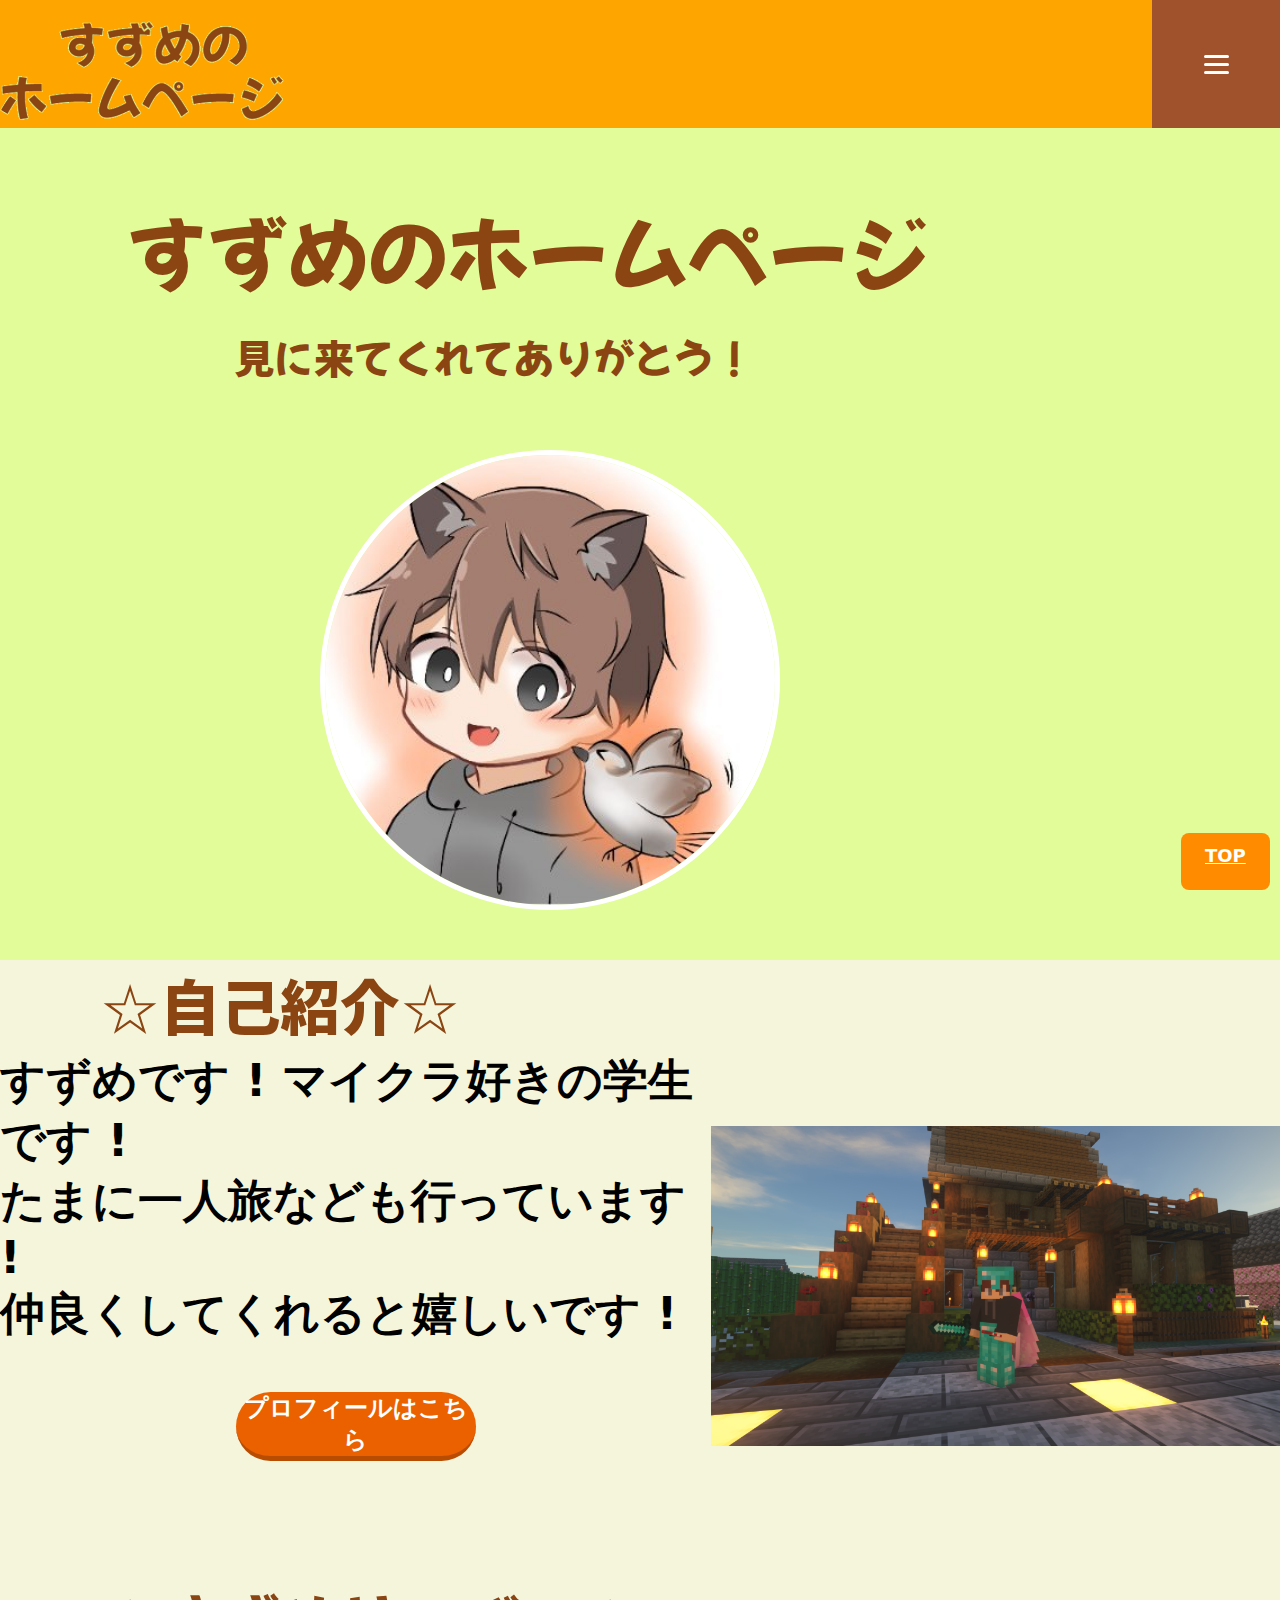
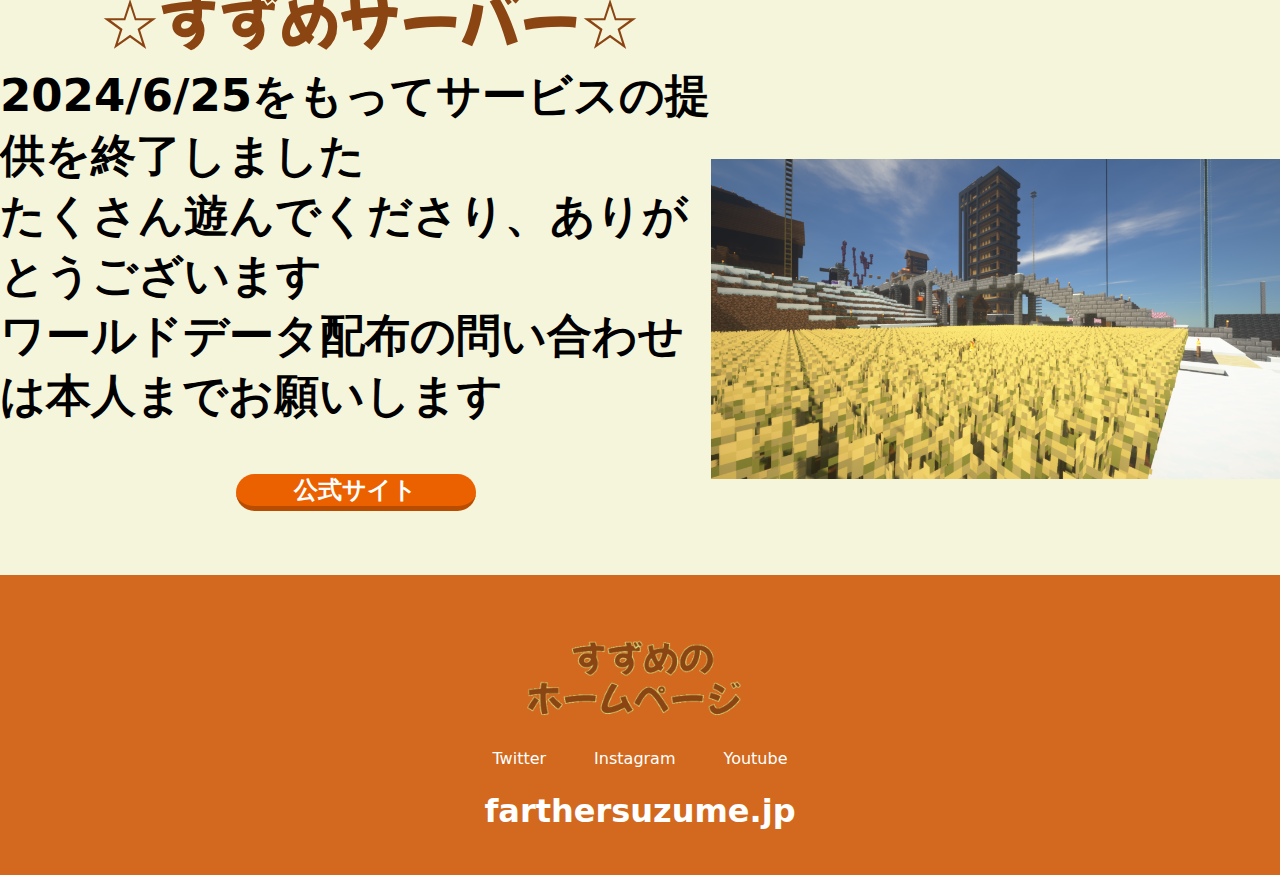
<file: index.html>
<!DOCTYPE html>
<html lang="ja">
<head>
    <meta charset="UTF-8">
    <meta http-equiv="X-UA-Compatible" content="IE=edge">
    <meta name="viewport" content="width=device-width, initial-scale=1.0">
    <link rel="shortcut icon" href="img/favicon.ico" type="image/x-icon">
    <link rel="stylesheet" href="style.css">
    <link rel="preconnect" href="https://fonts.googleapis.com">
    <link rel="preconnect" href="https://fonts.gstatic.com" crossorigin>
    <link href="https://fonts.googleapis.com/css2?family=M+PLUS+1p&family=Mochiy+Pop+One&family=Mochiy+Pop+P+One&display=swap" rel="stylesheet">

    <link rel="preconnect" href="https://fonts.googleapis.com">
    <link rel="preconnect" href="https://fonts.gstatic.com" crossorigin>
    <link href="https://fonts.googleapis.com/css2?family=M+PLUS+1p&family=Mochiy+Pop+One&family=Mochiy+Pop+P+One&display=swap" rel="stylesheet">


<title>すずめのホームページ</title>
</head>
<body>
    <div id="wrapper">
        <header>
            <div class="site_header">
                <img src="img/site_logo.png" alt="site_logo.png" id="site_logo">
                <div class="menu">
                    <input type="checkbox" id="menu-btn-check">
                    <label for="menu-btn-check" class="menu-btn"><span></span></label>
                    <!--メニュー-->
                    <div class="menu-content">
                        <ul>
                            <li><a href="profile/index.html">プロフィール<h5>簡単なプロフィール</h5></a></li>
                            <li><a href="suzumeserver/index.html">すずめサーバー<h5>マインクラフトサーバーについて</h5></a></li>
                            <li><a href="minecraft/index.html">経歴<h5>すずめの経歴やゲーム歴など</h5></a></li>
                        </ul>
                    </div>
                </div>
                <!--言語選択-->
                <!--<select id="lang-select" class="lang-select" title="言語を選択">
                    <option selected="selected" value="japanese">日本語</option>
                    <option value="english">English</option>
                </select>-->
            </div>
        </header>
        <div id="top"></div>
        <main>
            <div id="site_top">
                <div>
                    <h1 id="top_text">すずめのホームページ</h1>
                    <h1 id="sub_text">見に来てくれてありがとう！</h1>
                </div>
                
                <img id="top_image" src="img/Suzume_icon.jpg">
            </div>
            <div id="mainpage">
                <div class="profbox">
                    <h1 class="text_heading">☆自己紹介☆</h1>
                    <div class="inner_box">
                        <div> 
                            <h1 class="text_inner">すずめです ! マイクラ好きの学生です !</h1>
                            <h1 class="text_inner">たまに一人旅なども行っています !</h1>
                            <h1 class="text_inner">仲良くしてくれると嬉しいです !</h1>
                            <div class="links">
                                <a href="profile/index.html" class="btn">
                                    <div id="Official-page" class="Ulinks-page">
                                        <h2>プロフィールはこちら</h2>
                                    </div>
                                </a>
                            </div>
                        </div>
                        <div>
                            <img class="text_inner_img" src="img/Minecraft_1.png">
                        </div>
                    </div>
                </div>
                <div class="profbox">
                    <h1 class="text_heading">☆すずめサーバー☆</h1>
                    <div class="inner_box">
                        <div>
                            <h1 class="text_inner">2024/6/25をもってサービスの提供を終了しました</h1>
                            <h1 class="text_inner">たくさん遊んでくださり、ありがとうございます</h1>
                            <h1 class="text_inner">ワールドデータ配布の問い合わせは本人までお願いします</h1>
                            <div class="links">
                                <a href="https://suzumeserver.net/" class="btn">
                                    <div id="Official-page" class="Ulinks-page">
                                        <h2>公式サイト</h2>
                                    </div>
                                </a>
                            </div>
                        </div>
                        
                        <div>
                        <img class="text_inner_img" src="suzumeserver/suzumeserver-img/img-1.png">
                        </div>
                    </div>
                </div>
                
            </div>
            <footer>
                <img src="img/site_logo.png" alt="site_logo.png" id="footer-site-logo" class="footer-site-logo">
                <div class="site-footer-links">
                    <ul>
                        <li><a href="https://twitter.com/SuzumeSubMC">Twitter</a></li>
                        <li><a href="https://www.instagram.com/farthersuzume/">Instagram</a></li>
                        <li><a href="https://www.youtube.com/@FartherSuzume/featured">Youtube</a></li>
                    </ul>
                </div>
                <p id="end">farthersuzume.jp</p>
            </footer>
            <!--ページトップへ戻る-->
            <a href="#top" class="page-top-btn">TOP</a>
        </main>
        
    </div>
</body>
<script src="main.js"></script>
</html>
</file>
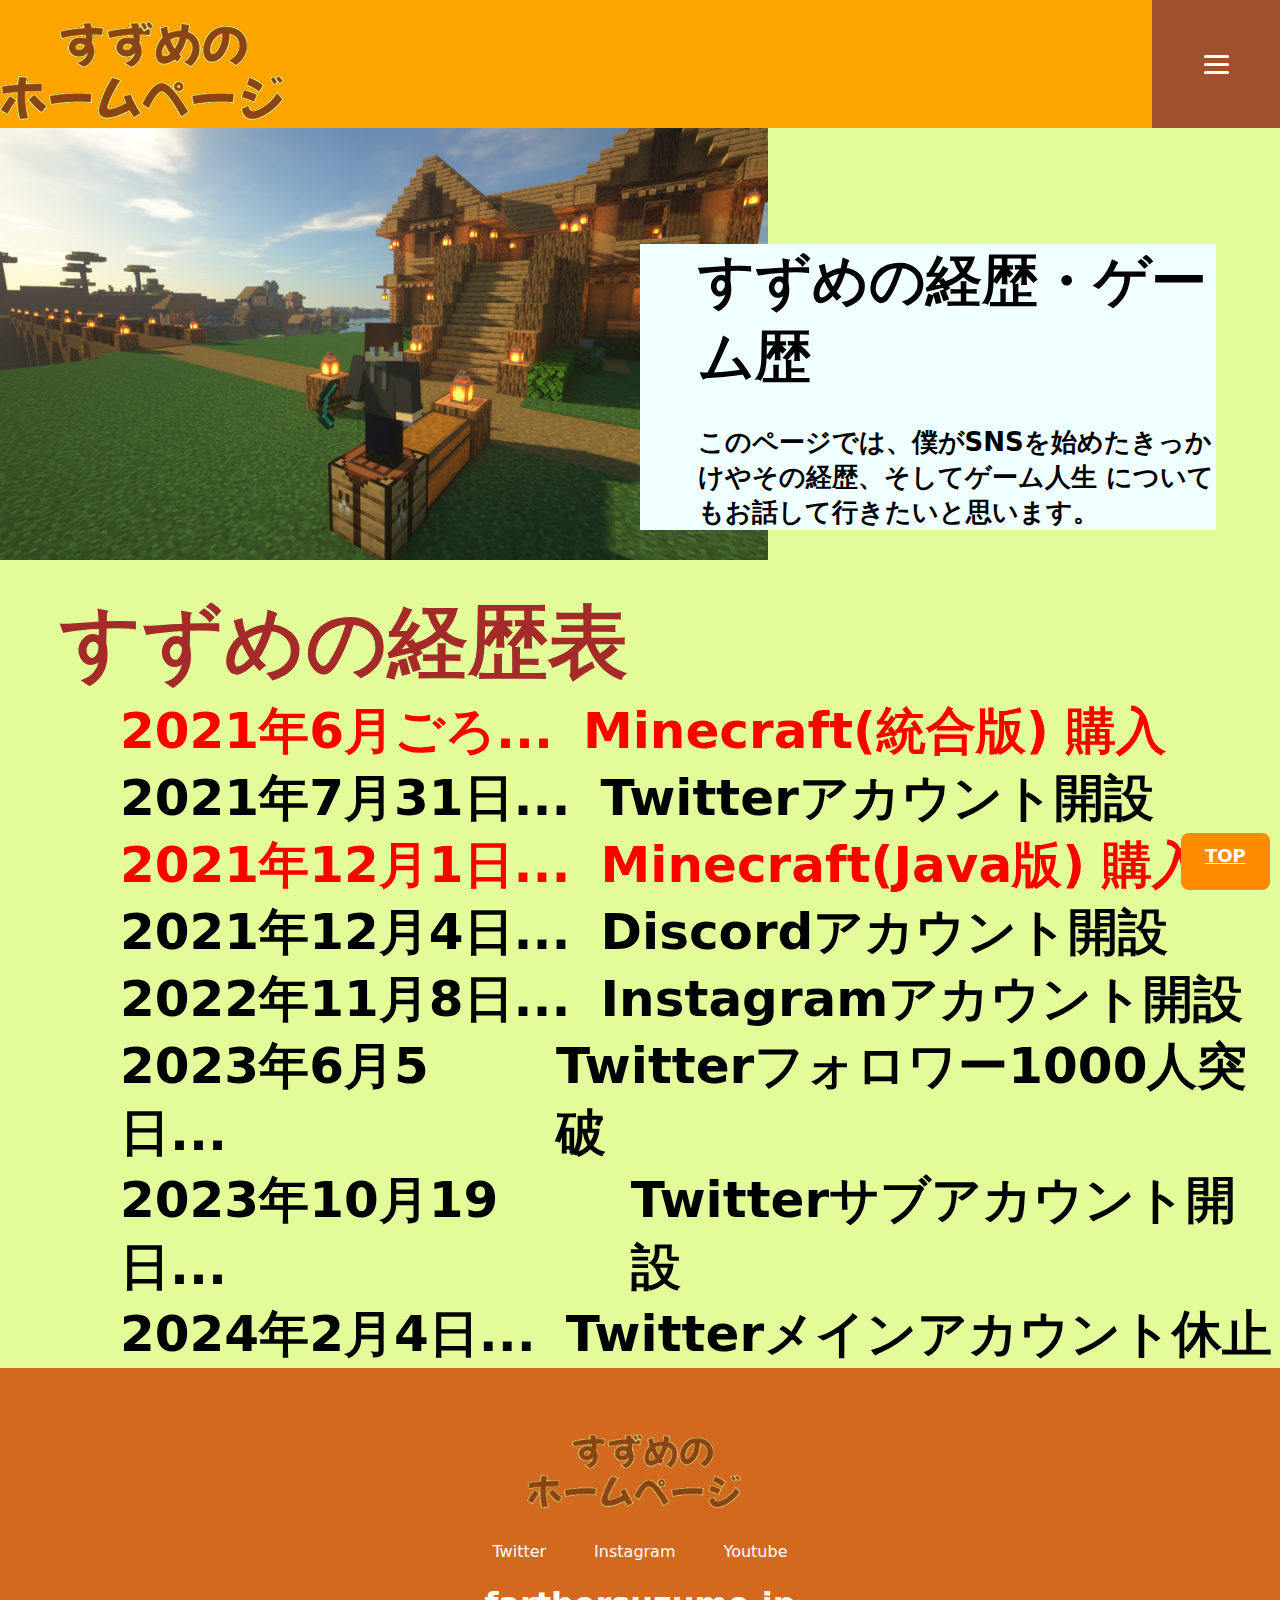
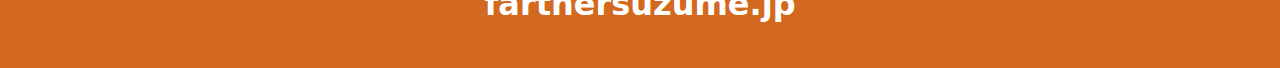
<file: minecraft/index.html>
<!DOCTYPE html>
<html lang="ja">
<head>
    <meta charset="UTF-8">
    <meta http-equiv="X-UA-Compatible" content="IE=edge">
    <meta name="viewport" content="width=device-width, initial-scale=1.0">
    <link rel="shortcut icon" href="../img/favicon.ico" type="image/x-icon">
    <link rel="stylesheet" href="../style.css">
    <link rel="stylesheet" href="minecraft-style.css">
    <title>すずめの経歴</title>
</head>
<body>
    <div id="wrapper">
        <header>
            <div class="site_header">
                <img src="../img/site_logo.png" alt="site_logo.png" id="site_logo">
                <div class="menu">
                    <input type="checkbox" id="menu-btn-check">
                    <label for="menu-btn-check" class="menu-btn"><span></span></label>
                    <!--メニュー-->
                    <div class="menu-content">
                        <ul>
                            <li><a href="../index.html">メインページ<h5>最初の画面に戻ります</h5></a></li>
                            <li><a href="../profile/index.html">プロフィール<h5>簡単なプロフィール</h5></a></li>
                            <li><a href="suzumeserver/index.html">すずめサーバー<h5>マインクラフトサーバーについて</h5></a></li>
                        </ul>
                    </div>
                </div>
                <!--言語選択-->
                <!--<select id="lang-select" class="lang-select" title="言語を選択">
                    <option selected="selected" value="japanese">日本語</option>
                    <option value="english">English</option>
                </select>-->
            </div>
        </header>
        <main>
            <!--サイトトップ(ボタンを押したらここに戻ってくる)-->
            <div id="minecraft-top">
                <img src="minecraft-img/img-1.png" id="minecraft-top-image" alt="top-image">
                <div id="minecraft-top-text">
                    <h1 id="minecraft-top-txt-1">すずめの経歴・ゲーム歴</h1>
                    <h2 id="minecraft-top-txt-2">このページでは、僕がSNSを始めたきっかけやその経歴、そしてゲーム人生
                        についてもお話して行きたいと思います。
                    </h2>
                </div>
            </div>
            <div id="Career">
                <h1 id="header">すずめの経歴表</h1>
                <div class="Career-box red">
                    <h1 class="Career-head">2021年6月ごろ...</h1>
                    <h1 class="Career-text">Minecraft(統合版) 購入</h1>    
                </div> 
                <div class="Career-box">
                    <h1 class="Career-head">2021年7月31日...</h1>
                    <h1 class="Career-text">Twitterアカウント開設</h1>    
                </div>
                <div class="Career-box red">
                    <h1 class="Career-head">2021年12月1日...</h1>
                    <h1 class="Career-text">Minecraft(Java版) 購入</h1>    
                </div> 
                <div class="Career-box">
                    <h1 class="Career-head">2021年12月4日...</h1>
                    <h1 class="Career-text">Discordアカウント開設</h1>    
                </div>
                <div class="Career-box">
                    <h1 class="Career-head">2022年11月8日...</h1>
                    <h1 class="Career-text">Instagramアカウント開設</h1>    
                </div>
                <div class="Career-box">
                    <h1 class="Career-head">2023年6月5日...</h1>
                    <h1 class="Career-text">Twitterフォロワー1000人突破</h1>    
                </div> 
                <div class="Career-box">
                    <h1 class="Career-head">2023年10月19日...</h1>
                    <h1 class="Career-text">Twitterサブアカウント開設</h1>    
                </div>
                <div class="Career-box">
                    <h1 class="Career-head">2024年2月4日...</h1>
                    <h1 class="Career-text">Twitterメインアカウント休止</h1>    
                </div>
            </div>
            <footer>
                <img src="../img/site_logo.png" alt="site_logo.png" id="footer-site-logo" class="footer-site-logo">
                <div class="site-footer-links">
                    <ul>
                        <li><a href="https://twitter.com/SuzumeSubMC">Twitter</a></li>
                        <li><a href="https://www.instagram.com/farthersuzume/">Instagram</a></li>
                        <li><a href="https://www.youtube.com/@FartherSuzume/featured">Youtube</a></li>
                    </ul>
                </div>
                <p>farthersuzume.jp</p>
            </footer>
            <!--ページトップへ戻る-->
            <a href="#top" class="page-top-btn">TOP</a>
        </main>
    </div>
</body>
<script src="../main.js"></script>
</html>
</file>
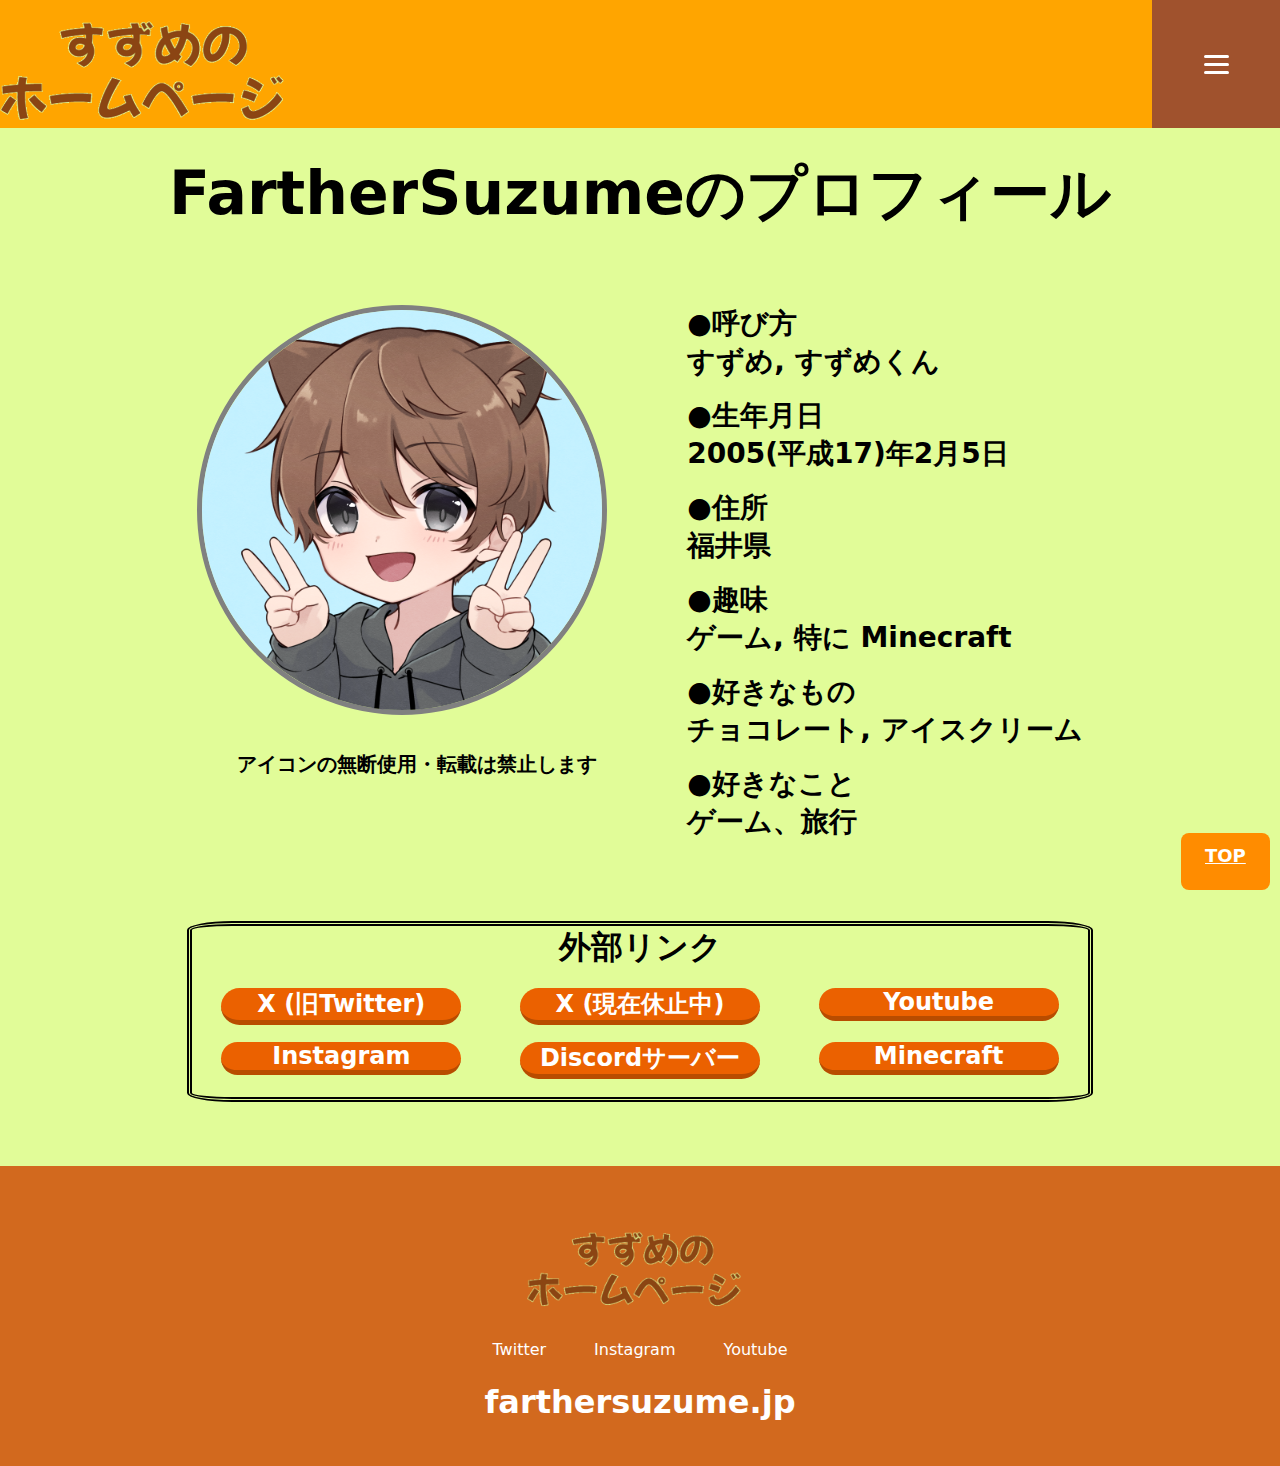
<file: profile/index.html>
<!DOCTYPE html>
<html lang="ja">
<head>
    <meta charset="UTF-8">
    <meta http-equiv="X-UA-Compatible" content="IE=edge">
    <meta name="viewport" content="width=device-width, initial-scale=1.0">
    <link rel="shortcut icon" href="../img/favicon.ico" type="image/x-icon">
    <link rel="stylesheet" href="style.css">
    <link rel="stylesheet" href="../style.css">
    <title>すずめのプロフィール</title>
</head>
<body>
    <div id="wrapper">
        <header>
            <div class="site_header">
                <img src="../img/site_logo.png" alt="site_logo.png" id="site_logo">
                <div class="menu">
                    <input type="checkbox" id="menu-btn-check">
                    <label for="menu-btn-check" class="menu-btn"><span></span></label>
                    <!--メニュー-->
                    <div class="menu-content">
                        <ul>
                            <li><a href="../index.html">メインページ<h5>最初の画面に戻ります</h5></a></li>
                            <li><a href="../suzumeserver/index.html">すずめサーバー<h5>マインクラフトサーバーについて</h5></a></li>
                            <li><a href="../minecraft/index.html">経歴<h5>すずめの経歴やゲーム歴など</h5></a></li>
                        </ul>
                    </div>
                </div>
                <!--言語選択-->
                <!--<select id="lang-select" class="lang-select" title="言語を選択">
                    <option selected="selected" value="japanese">日本語</option>
                    <option value="english">English</option>
                </select>-->
            </div>
        </header>
        <!--サイトトップ(ボタンを押したらここに戻ってくる)-->
        <div id="top"></div>
        <main>
            
            <div id="profile-box">
                <h1 id="title">FartherSuzumeのプロフィール</h1>
                <div id="profile-box-2">
                    <div id="profile-box-3">
                        <div id="profile-img">
                            <img id="icon" src="../img/Suzume_icon2.png">
                            <h1>アイコンの無断使用・転載は禁止します</h1>
                        </div>
                        <div id="profile-text">
                            <h1>●呼び方 </br> すずめ, すずめくん</h1>
                            <h1>●生年月日 </br> 2005(平成17)年2月5日</h1>
                            <h1>●住所 </br> 福井県 </h1>
                            <h1>●趣味 </br> ゲーム, 特に Minecraft</h1>
                            <h1>●好きなもの </br> チョコレート, アイスクリーム</h1>
                            <h1>●好きなこと </br> ゲーム、旅行</h1>
                        </div>
                    </div>
                    
                </div>
            </div>
            <div id="links">
                <h1>外部リンク</h1>
                <div class="links-1">
                    <a href="https://twitter.com/SuzumeSubMC" class="btn">
                        <div id="twitter-X" class="links-page">
                            <h2>X (旧Twitter)</h2>
                        </div>
                    </a>
                    <a href="https://twitter.com/FartherSuzume" class="btn">
                        <div id="twitter-X" class="links-page">
                            <h2>X (現在休止中)</h2>
                        </div>
                    </a>
                    <a href="https://www.youtube.com/@FartherSuzume/featured" class="btn">
                        <div id="Youtube" class="links-page">
                            <h2>Youtube</h2>
                        </div>
                    </a>
                </div>
                <div class="links-1 links-2">
                    <a href="https://www.instagram.com/farthersuzume/" class="btn">
                        <div id="Instagram" class="links-page">
                            <h2>Instagram</h2>
                        </div>
                    </a>
                    <a href="https://discord.com/invite/qR3YyG34XW" class="btn">
                        <div id="Discord-suzumeserver" class="links-page">
                            <h2>Discordサーバー</h2>
                        </div>
                    </a>
                    <a href="https://ja.namemc.com/profile/FartherSuzume.1" class="btn">
                        <!--<img src="profile-img/X-icon.png" id="twitter-X-icon">-->
                        <div id="Minecraft" class="links-page">
                            <h2>Minecraft</h2>
                        </div>
                    </a>
                </div>
                
            </div>
            <footer>
                <img src="../img/site_logo.png" alt="site_logo.png" id="footer-site-logo" class="footer-site-logo">
                <div class="site-footer-links">
                    <ul>
                        <li><a href="https://twitter.com/SuzumeSubMC">Twitter</a></li>
                        <li><a href="https://www.instagram.com/farthersuzume/">Instagram</a></li>
                        <li><a href="https://www.youtube.com/@FartherSuzume/featured">Youtube</a></li>
                    </ul>
                </div>
                <p>farthersuzume.jp</p>
            </footer>
            <!--ページトップへ戻る-->
            <a href="#profile-box" class="page-top-btn">TOP</a>
        </main>
    </div>
</body>
<script src="../main.js"></script>
</html>
</file>
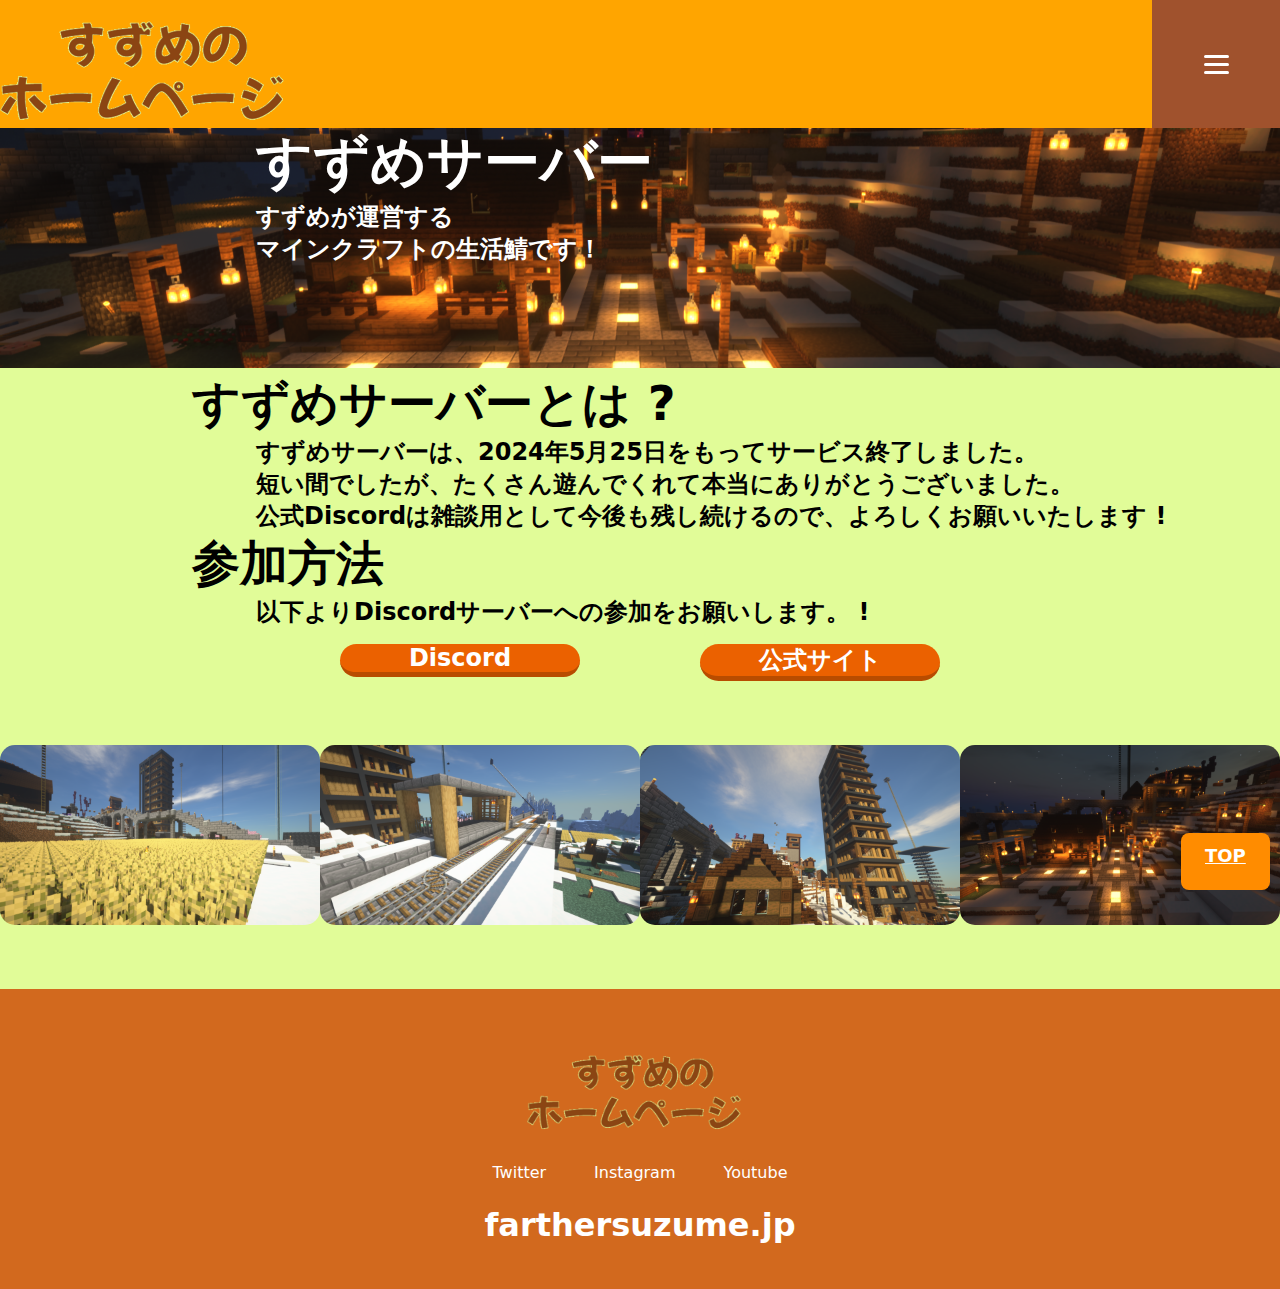
<file: suzumeserver/index.html>
<!DOCTYPE html>
<html lang="ja">
<head>
    <meta charset="UTF-8">
    <meta http-equiv="X-UA-Compatible" content="IE=edge">
    <meta name="viewport" content="width=device-width, initial-scale=1.0">
    <link rel="shortcut icon" href="../img/favicon.ico" type="image/x-icon">
    <link rel="stylesheet" href="../style.css">
    <link rel="stylesheet" href="suzumeserver-style.css">
    <title>すずめサーバー</title>
</head>
<body>
    <div id="wrapper">
        <header>
            <div class="site_header">
                <img src="../img/site_logo.png" alt="site_logo.png" id="site_logo">
                <div class="menu">
                    <input type="checkbox" id="menu-btn-check">
                    <label for="menu-btn-check" class="menu-btn"><span></span></label>
                    <!--メニュー-->
                    <div class="menu-content">
                        <ul>
                            <li><a href="../index.html">メインページ<h5>最初の画面に戻ります</h5></a></li>
                            <li><a href="../profile/index.html">プロフィール<h5>簡単なプロフィール</h5></a></li>
                            <li><a href="../minecraft/index.html">経歴<h5>すずめの経歴やゲーム歴など</h5></a></li>
                        </ul>
                    </div>
                </div>
                <!--言語選択-->
                <!--<select id="lang-select" class="lang-select" title="言語を選択">
                    <option selected="selected" value="japanese">日本語</option>
                    <option value="english">English</option>
                </select>-->
            </div>
        </header>
        <main>
            <div id="prof-top">
                <h1 id="top"> </h1>
                <img src="suzumeserver-img/top-img.png" id="top-img">
                <div id="top-txt">
                    <h1 id="top-txt-1" class="top-txt">すずめサーバー</h1>
                    <h2 id="top-txt-2" class="top-txt">すずめが運営する</h2>
                    <h2 id="top-txt-2" class="top-txt">マインクラフトの生活鯖です！</h2>
                </div>
            </div>
            <div>
                <h1 class="suzumeserver-title" id="suzumeserver-title">すずめサーバーとは ?</h1>
                <h2 class="suzumeserver-subtitle">すずめサーバーは、2024年5月25日をもってサービス終了しました。</br>
                    短い間でしたが、たくさん遊んでくれて本当にありがとうございました。</br>
                    公式Discordは雑談用として今後も残し続けるので、よろしくお願いいたします !</h2>
                <h1 class="suzumeserver-title">参加方法</h1>
                <h2 class="suzumeserver-subtitle">以下よりDiscordサーバーへの参加をお願いします。 !</h2>
                <div class="links">
                    <a href="https://discord.com/invite/qR3YyG34XW" class="btn">
                        <div id="Discord-server" class="links-page">
                            <h2>Discord</h2>
                        </div>
                    </a>
                    <a href="https://suzumeserver.net/" class="btn">
                        <div id="Official-page" class="links-page">
                            <h2>公式サイト</h2>
                        </div>
                    </a>
                </div>
            </div>
            <div id="img">
                <img src="suzumeserver-img/img-1.png" class="images">
                <img src="suzumeserver-img/img-2.png" class="images">
                <img src="suzumeserver-img/img-3.png" class="images">
                <img src="suzumeserver-img/img-4.png" class="images">
            </div>
            <footer>
                <img src="../img/site_logo.png" alt="site_logo.png" id="footer-site-logo" class="footer-site-logo">
                <div class="site-footer-links">
                    <ul>
                        <li><a href="https://twitter.com/SuzumeSubMC">Twitter</a></li>
                        <li><a href="https://www.instagram.com/farthersuzume/">Instagram</a></li>
                        <li><a href="https://www.youtube.com/@FartherSuzume/featured">Youtube</a></li>
                    </ul>
                </div>
                <p>farthersuzume.jp</p>
            </footer>
            <!--ページトップへ戻る-->
            <a href="#top-txt" class="page-top-btn">TOP</a>
        </main>
    </div>
</body>
<script src="../main.js"></script>
</html>
</file>
<file: style.css>
/*アスキーコードをUTF-8に*/
@charset "UTF-8";
/*全要素の余白を0にする*/
*{
    margin: 0;
    padding: 0;
}

/*本体用*/
#wrapper{
    width: 100%;
    text-align: center;
    display: block;
}
/*HtML共通スタイル*/
html{
    scroll-behavior: smooth;
}
:target{
    padding-top: 64px;
}
body{
    font-family: system-ui, -apple-system, BlinkMacSystemFont, 'Segoe UI', Roboto, 
    Oxygen, Ubuntu, Cantarell, 'Open Sans', 'Helvetica Neue', sans-serif;
    
    background-color: rgb(225, 252, 152);
}
/*headerのスタイル*/
.site_header{
    top: 0;
    max-height: 100%;
    width: 100%;
    height: auto;
    text-align: left;
    display: flex;
    flex-wrap: wrap;
    position:fixed;
    z-index: 1;
    background-color: orange;
}
#site_logo{
    height: 128px;
    width: auto;
}
/*メニューボタン*/
.menu-btn {
    position: fixed;
    top: 0px;
    right: 0px;
    display: flex;
    height: 128px;
    width: 128px;
    justify-content: center;
    align-items: center;
    z-index: 90;
    background-color: sienna;
}
.menu-btn:hover{
    background-color: chocolate;
}
.menu-btn span,
.menu-btn span:before,
.menu-btn span:after {
    content: '';
    display: block;
    height: 3px;
    width: 25px;
    border-radius: 3px;
    background-color: #ffffff;
    position: absolute;
}
.menu-btn span:before {
    bottom: 8px;
}
.menu-btn span:after {
    top: 8px;
}
#menu-btn-check {
    display: none;
} 
/*三本線*/
#menu-btn-check:checked ~ .menu-btn span {
    background-color: rgba(255, 255, 255, 0);/*メニューオープン時は真ん中の線を透明にする*/
}
#menu-btn-check:checked ~ .menu-btn span::before {
    bottom: 0;
    transform: rotate(45deg);
}
#menu-btn-check:checked ~ .menu-btn span::after {
    top: 0;
    transform: rotate(-45deg);
}
/**/
.menu-content {
    width: 100%;
    height: 100%;
    position: fixed;
    top: 0;
    left: 0;
    z-index: 80;
    background-color: orange;
}
.menu-content ul {
    padding: 128px 10px 0;
}
.menu-content ul li {
    border-bottom: solid 1px #ffffff;
    list-style: none;
}
.menu-content ul li a {
    display: block;
    width: 100%;
    font-size: 30px;
    box-sizing: border-box;
    color:#e0ffff;
    text-decoration: none;
    padding: 9px 15px 10px 0;
    position: relative;
}
.menu-content ul li a::before {
    content: "";
    width: 7px;
    height: 7px;
    border-top: solid 2px #ffffff;
    border-right: solid 2px #ffffff;
    transform: rotate(45deg);
    position: absolute;
    right: 11px;
    top: 16px;
}
.menu-content ul li a h5{
    font-size: 20px;
    color:#ffffff;
}
.menu-content ul li:hover{
    background-color: rgb(255, 184, 52);
}
.menu-content {
    width: 100%;
    height: 90%;
    position: fixed;
    top: -100%;
    left: 0;/*leftの値を変更してメニューを画面外へ*/
    z-index: 80;
    background-color: orange;
    transition: all 0.5s;/*アニメーション設定*/
}
#menu-btn-check:checked ~ .menu-content {
    top: 0%;
}

/*スマートフォン用*/
@media screen and (max-width: 760px) {
    #site_logo{
        height: 64px;
    }
    .menu-btn {
        height: 64px;
        width: 64px;
    }
    .menu-content ul {
        padding: 64px 10px 0;
    }
    .menu-content {
        height: 100%;
    }
}
/*言語選択*/
.lang-select{
    height: 24px;
    margin-top: 40px;
    border: none;
    font-size: 20px;
    color: #ffffff;
    text-align: center;
    background-color: orange;
}
#site_top{
    display: flex;
    flex-wrap: wrap;
    position: relative;
    text-align: center;
}
#top_text{ 
    font-size: 80px;
    margin-left: 128px;
    margin-top: 128px;
    font-family: "Mochiy Pop One", sans-serif;
    font-weight: 100;
    color: saddlebrown;
}
#sub_text{
    font-size: 40px;
    margin-left: 60px;
    margin-top: 20px;
    font-family: "Mochiy Pop One", sans-serif;
    font-weight: 100;
    color: saddlebrown;
}
#top_image{
    display: flex;
    justify-content: center;
    align-items: center;
    margin-top: 64px;
    margin-left: 25%;
    height: 450px;
    width: auto;
    border-radius: 50%;
    border: 5px solid #ffffff;
}
#mainpage{
    margin-top: 50px;
    background-color: beige;
}
.profbox{
    margin-top: 50px;
}
.inner_box{
    display: flex;
    justify-content: space-around;
    align-items: center;
}
.text_heading{
    text-align: left;
    margin-left: 100px;
    font-size: 60px;
    font-family: "Mochiy Pop One", sans-serif;
    font-weight: 100;
    color: saddlebrown;
}
.text_inner{
    text-align: left;
    font-size: 45px;
}
.text_inner_img{
    height: 320px;
    width: auto;
}
.links{
    width: auto;
    display: flex;
    justify-content: center;
    margin:0 auto;
    margin-top: 48px;
    margin-bottom: 64px;
}
.btn{
    text-decoration:none;
    margin:0 auto;
}
.Ulinks-page{
    margin:0 auto;
    width: 240px;
    border-radius: 50px;
    color: #fff;
    background-color: #eb6100;
    border-bottom: 5px solid #b84c00;
}


.Ulinks-page:hover{
    margin-top: 3px;
    color: #fff;
    background: #f56500;
    border-bottom: 2px solid #b84c00;
}

/*mainのスタイル*/
main{
    text-decoration:none;
    margin:0 auto;
    margin-top: 64px;
    position: relative;
    max-width: 100%;
    width: 100%;
    height: auto;
}

/*スマートフォン用*/
@media screen and (max-width: 760px) {
    main{
        margin-top: 64px;
    }
    #top_image{
        height: 250px;
        width: auto;
    }
    #top_text{                          
        font-size: 35px;
        margin-left: 40px;
        margin-top: 40px;
    }
    #sub_text{
        font-size: 25px;
        margin-left: 60px;
        margin-top: 10px;
    }
    .profbox{
        margin-top: 70px;
    }
    .text_heading{
        margin-left: 40px;
        font-size: 40px;
    }
    .inner_box{
        display: block;
        justify-content: center;
    }
    .text_inner{
        margin-left: 45px;
        font-size: 20px;
    }
    .text_inner_img{
        width: 400px;
        height: auto;
    }
    .links-page{
        margin-top :25px;
        margin-bottom: 20px;
    }
}

/*トップへ戻るボタン*/
.page-top-btn{
    height: 32px;
    width: 64px;
    text-align: center;
    font-size: large;
    position: fixed;
    bottom: 10px;
    right: 10px;
    font-weight: bold;
    padding: 0.7em;
    text-align: center;
    background: #ff8c00;
    color: #fff;
    transition: 0.3s0;
    border-radius: 8px;
}
/* マウスオーバー時 */
.page-top-btn:hover {
    background: #ffa500;
    color: rgb(255, 255, 255, 0.8);
}

/*footerのスタイル*/
footer{
    width: 100%;
    height: 200px;
    text-align: center;
    padding: 50px 0;
    background-color: chocolate;
}
footer p{
    color: #ffffff;
    font-size: 32px ;
    font-weight: bold;
}
.footer-site-logo{
    height: 96px;
    width: auto;
}
.site-footer-links{
    width: 100%;
}
.site-footer-links ul{
    display: flex;
    justify-content: center;
    text-align: center;
    padding-left: 0;
    color: #ffffff;
}
.site-footer-links ul li{
    margin: 24px;
    list-style: none;
}
.site-footer-links ul li a{
    color: #ffffff;
    text-decoration: none;
}
.site-footer-links ul li a:hover{
    text-decoration: underline;
}

/*スマートフォン用*/
@media screen and (max-width: 760px) {
    footer{
        height: 96px;
        padding: 20px 0;
    }
    footer p{
        color: #e0ffff;
        font-size: 20px ;
    }
    .footer-site-logo{
        height: 40px;
    }
    .site-footer-links ul li{
        margin: 8px;
    }
    .page-top-btn{
        height: 24px;
        width: 48px;
        border-radius: 6px;
    }
}
</file>
<file: minecraft/minecraft-style.css>
#minecraft-top{
    display: flex;
    justify-content: left;
}
#minecraft-top-image{
    width: 60%;
    margin-top: 64px;
    margin-left: 0%;
    position: relative;
}
#minecraft-top-text{
    width: 45%;
    height: auto;
    background-color: azure;
    color: black;
    font-size: 28px;
    text-align: left;
    position: absolute;
    top:180px;
    left:50%;
}
#minecraft-top-text h1{
    margin-left: 10%;
    margin-bottom: 5%;
}
#minecraft-top-text h2{
    margin-left: 10%;
    font-size: 26px;
}
#header{
    text-align: left;
    margin-left: 60px;
    font-size: 80px;
    color: brown;
}
#Career{
    margin-top: 30px;
}
.Career-box{
    display: flex;
    justify-content: left;
    text-align: left;
    margin-left: 120px;
}
.Career-head{
    font-size: 50px;
}
.Career-text{
    margin-left: 30px;
    font-size: 50px;
}
.red{
    color: red;
}


@media screen and (max-width: 1030px) {
    #minecraft-top-image{
        width: 100%;
    }
    #minecraft-top-text{
        width: 80%;
        height: auto;
        top:500px;
        left:10%;
    }
    #minecraft-top-text h1{
        font-size: 30px;
    }
    #minecraft-top-text h2{
        margin-left: 10%;
        font-size: 20px;
    }
    #header{
        margin-left: 30px;
        font-size: 50px;
    }
    #Career{
        margin-top: 160px;
    }
    .Career-box{
        display: flex;
        justify-content: left;
        text-align: left;
        margin-left: 45px;
    }
    .Career-head{
        font-size: 45px;
    }
    .Career-text{
        margin-left: 30px;
        font-size: 45px;
    }
}
/*スマートフォン用*/
@media screen and (max-width: 760px) {
    #minecraft-top-image{
        width: 100%;
    }
    #minecraft-top-text{
        width: 80%;
        height: auto;
        top:300px;
        left:10%;
    }
    #minecraft-top-text h1{
        font-size: 30px;
    }
    #minecraft-top-text h2{
        margin-left: 10%;
        font-size: 20px;
    }
    #header{
        margin-left: 30px;
        font-size: 50px;
    }
    #Career{
        margin-top: 160px;
    }
    .Career-box{
        display: flex;
        justify-content: left;
        text-align: left;
        margin-left: 45px;
    }
    .Career-head{
        font-size: 25px;
    }
    .Career-text{
        margin-left: 30px;
        font-size: 25px;
    }
}
/*スマートフォン用*/
@media screen and (max-width: 430px) {
    #minecraft-top-image{
        width: 100%;
    }
    #minecraft-top-text{
        width: 90%;
        height: auto;
        top: 200px;;
        left:5%;
    }
    #minecraft-top-text h1{
        font-size: 24px;
    }
    #minecraft-top-text h2{
        margin-left: 5%;
        font-size: 15px;
    }
    #header{
        margin-left: 15px;
        font-size: 35px;
    }
    #Career{
        margin-top: 100px;
    }
    .Career-box{
        display: block;
        justify-content: center;
        text-align: left;
        margin-left: 45px;
    }
    .Career-head{
        font-size: 15px;
    }
    .Career-text{
        margin-left: 30px;
        font-size: 15px;
    }
}
</file>
<file: profile/style.css>
/*アスキーコードをUTF-8に*/
@charset "UTF-8";
/*全要素の余白を0にする*/
*{
    margin: 0;
    padding: 0;
}

#profile-box{
    padding-top: 7%;
    margin-bottom: 5%;
}

#profile-box-3{
    margin-top: 70px;
    display: flex;
    justify-content: center;
}
#title{
    font-size: 60px;
}
#icon{
    margin-right: 30px;
    height: 400px;
    width: auto;
    border-radius: 50%;
    border: 5px solid gray;
}
#profile-img h1{
    font-size: 20px;
    margin-top: 32px;
}
#profile-text{
    text-align: left;
    margin-left: 50px;
    font-size: 14px;
}
#profile-text h1{
    margin-bottom: 16px;
}
#links{
    margin:0 auto;
    margin-bottom: 64px;
    width: 70%;
    border-radius: 5%;
    border: 5px double black;
}
.links-1{
    margin-top: 2%;
    display: flex;
    justify-content: center;
}
.links-2{
    margin-bottom: 2%;
}
.btn{
    margin:0 auto;
    text-decoration:none;
}
.links-page{
    margin:0 auto;
    width: 240px;
    border-radius: 50px;
    color: #fff;
    background-color: #eb6100;
    border-bottom: 5px solid #b84c00;
}
.links-page:hover{ 
    margin-top: 3px;
    color: #fff;
    background: #f56500;
    border-bottom: 2px solid #b84c00;
}
#twitter-X-icon{
    height: 24px;
    width: auto;
    margin-left: 5px;
    margin-right: 10px;
}

/*スマートフォン用*/
@media screen and (max-width: 760px) {
    #profile-box{
        margin-top: 64px;
    }
    #profile-box-3{
        display: block;
    }
    #profile-text{
        margin-top: 40px;
        padding-left: 30px;
    }
    #title{
        font-size: 30px;
    }
    #icon{
        margin-right: 0px;
        height: 240px;
        width: auto;
    }
    #profile-text{
        margin-left: 0px;
        font-size: 12px;
    }
    .links-1{
        display: block;
    }
    
}
</file>
<file: suzumeserver/suzumeserver-style.css>
#top-img{
    width: 100%;
    height: auto;
    margin-top: 64px;
    position: relative;
}
#top-txt{
    color: white;
    font-size: 28px;
    text-align: left;
    position: absolute;
    top:5%;
    left:20%;
}
#top-txt h2{
    font-size: 24px;
}
.suzumeserver-title{
    text-align: left;
    margin-left: 15%;
    font-size: 48px;
}
.suzumeserver-subtitle{
    text-align: left;
    margin-left: 20%;
    font-size: 24px;
}
.links{
    width: 720px;
    display: flex;
    justify-content: center;
    margin:0 auto;
    margin-top: 16px;
    margin-bottom: 64px;
}
.btn{
    text-decoration:none;
    margin:0 auto;
}
.links-page{
    margin:0 auto;
    width: 240px;
    text-decoration:none;
    border-radius: 50px;
    color: #fff;
    background-color: #eb6100;
    border-bottom: 5px solid #b84c00;
}
.links-page:hover{
    margin-top: 3px;
    color: #fff;
    background: #f56500;
    border-bottom: 2px solid #b84c00;
}
#img{
    display: flex;
    justify-content: center;
    margin:0 auto;
    margin-top: 16px;
    margin-bottom: 64px;
}
.images{
    margin:0 auto;
    width: 320px;
    text-decoration:none;
    border-radius: 15px;
    color: #fff;
}


/*スマートフォン用*/
@media screen and (max-width: 760px) {
    #top-txt{
        top:0;
        left:0;
        display: none;
    }
    .suzumeserver-title{
        margin-left: 5%;
        font-size: 30px;
    }
    .suzumeserver-subtitle{
        margin-left: 8%;
        font-size: 20px;
    }
    .links{
        width: 100%;
        display: block;
    }
    .links-page{
        margin-top: 20px;
    }
    #img{
        display: block;
        margin-top: 30px;
    }
    .images{
        margin-top: 12px;
    }
}
</file>
